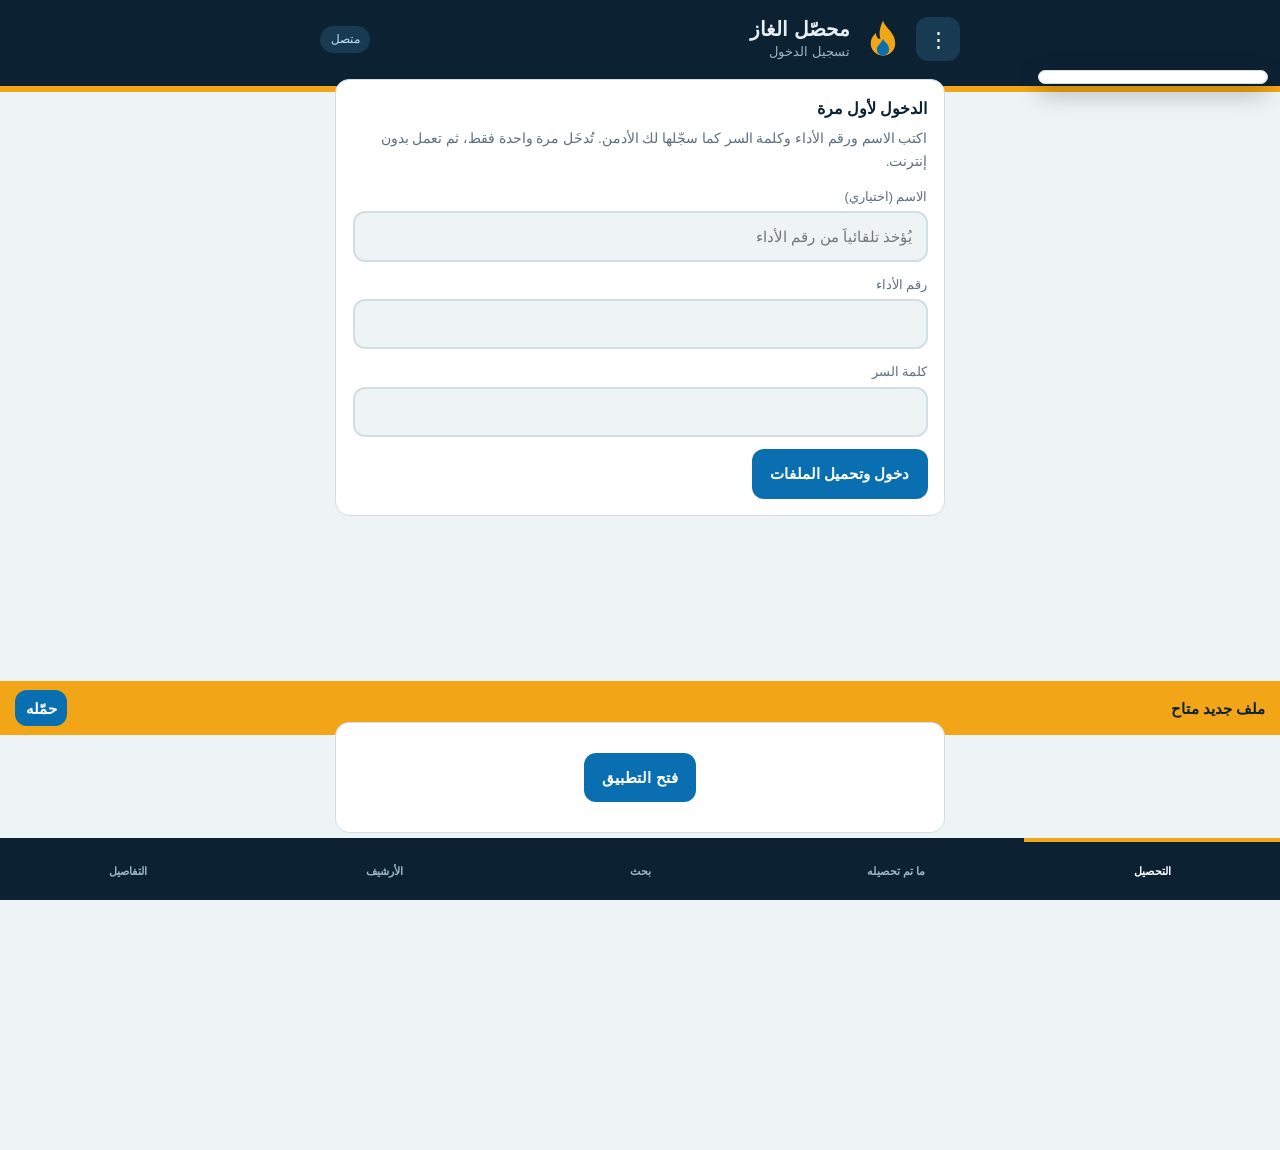
<file: index.html>
<!DOCTYPE html>
<html lang="ar" dir="rtl">
<head>
<meta charset="utf-8">
<meta name="viewport" content="width=device-width,initial-scale=1,viewport-fit=cover">
<meta name="theme-color" content="#0c2233">
<link rel="manifest" href="manifest.json">
<link rel="icon" href="icons/icon-192.png">
<title>محصّل الغاز</title>
<link rel="stylesheet" href="css/base.css"><link rel="stylesheet" href="css/components.css"><link rel="stylesheet" href="css/collector.css">
</head>
<body>
<header class="top"><div>
  <button id="menuBtn" class="ico" aria-label="الواجهات الإضافية">⋮</button>
  <button id="back" class="ico" hidden aria-label="رجوع">→</button>
  <svg viewBox="0 0 48 48" aria-hidden="true"><path d="M24 3c3 9 14 13 14 26a14 14 0 0 1-28 0c0-6 3-9 6-12 0 5 3 7 5 7-2-8 0-15 3-21z" fill="#f2a516"/><path d="M24 24c2 4 7 6 7 12a7 7 0 0 1-14 0c0-4 4-6 7-12z" fill="#0a6fb0"/></svg>
  <span><h1>محصّل الغاز</h1><p id="who">تسجيل الدخول</p></span><span class="pill" id="net">…</span><button id="exitBtn" class="ico" hidden aria-label="خروج" title="خروج">⏻</button>
</div></header>
<div id="menu" class="menu" hidden></div>
<main id="lock" hidden><section class="card"><h2>الدخول لأول مرة</h2><p class="mute">اكتب الاسم ورقم الأداء وكلمة السر كما سجّلها لك الأدمن. تُدخَل مرة واحدة فقط، ثم تعمل بدون إنترنت.</p>
<div class="stack"><label class="field"><span>الاسم (اختياري)</span><input id="name" autocomplete="off" placeholder="يُؤخذ تلقائياً من رقم الأداء"></label><label class="field"><span>رقم الأداء</span><input id="no" inputmode="numeric" autocomplete="off"></label><label class="field"><span>كلمة السر</span><input id="pw" type="password" autocomplete="off"></label></div>
<div class="actions"><button class="btn" id="go">دخول وتحميل الملفات</button></div><p class="mute" id="msg"></p></section></main>
<div id="upd" class="upd" hidden><span>ملف جديد متاح</span><button class="btn sm" id="updBtn">حمّله</button></div>
<main id="locked" hidden><section class="card empty"><div class="actions" style="justify-content:center"><button class="btn" id="unlockBtn">فتح التطبيق</button></div><p class="mute" id="lmsg"></p><div class="actions" style="justify-content:center"><button class="btn ghost" id="relogin" hidden>تعذر الفتح؟ ادخل بكلمة السر</button></div></section></main>
<main id="app" hidden><section id="view"></section></main>
<nav class="tabs" id="tabs" hidden><button data-t="home" class="on">التحصيل</button><button data-t="ledger">ما تم تحصيله</button><button data-t="search">بحث</button><button data-t="archive">الأرشيف</button><button data-t="details">التفاصيل</button></nav>
<div id="toast" role="status"></div>
<script type="module" src="js/collector/app.js"></script>
</body></html>
</file>
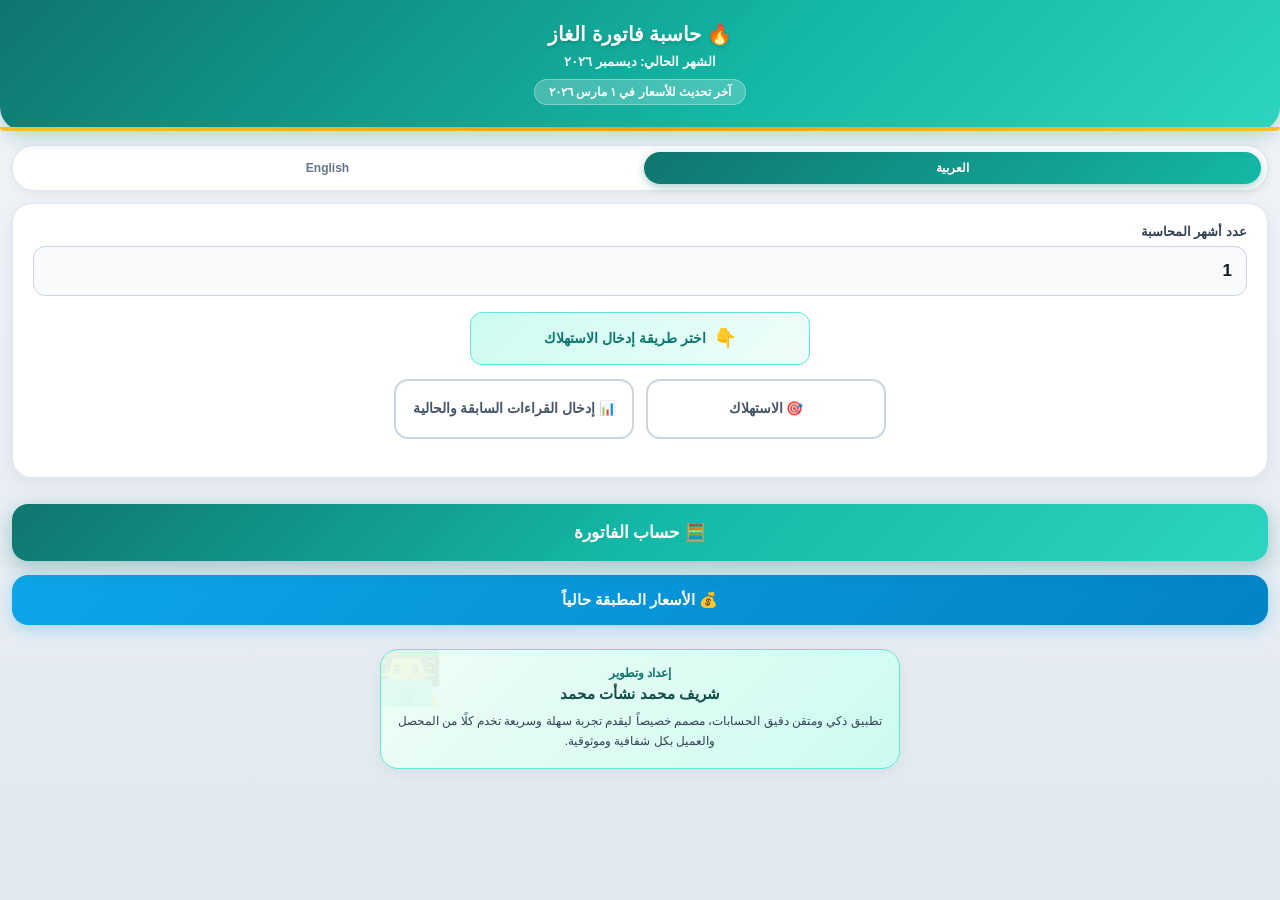
<file: pages/calculator.html>
<!DOCTYPE html>
<html lang="ar" dir="rtl" id="appHtml">
<head>
<link rel="manifest" href="manifest.json">
<meta charset="UTF-8">
<meta name="viewport" content="width=device-width, initial-scale=1.0">
<meta name="theme-color" content="#0f766e">
<meta name="apple-mobile-web-app-capable" content="yes">
<meta name="apple-mobile-web-app-title" content="حاسبة الغاز">
<title id="appTitle">حاسبة فاتورة الغاز</title>
<style>
*{box-sizing:border-box;-webkit-tap-highlight-color:transparent}
html,body{margin:0;padding:0}
body{
  font-family:-apple-system,'Segoe UI',Tahoma,Roboto,sans-serif;
  background:linear-gradient(180deg,#f1f5f9 0%,#e2e8f0 100%);
  color:#0f172a;padding-bottom:30px;min-height:100vh;
  -webkit-font-smoothing:antialiased;
}
header{
  background:linear-gradient(135deg,#0f766e 0%,#14b8a6 60%,#2dd4bf 100%);
  color:#fff;padding:22px 16px 26px;text-align:center;
  box-shadow:0 6px 20px rgba(15,118,110,.25);
  position:sticky;top:0;z-index:10;border-radius:0 0 24px 24px;
}
header::after{
  content:'';position:absolute;bottom:0;left:0;right:0;height:4px;
  background:linear-gradient(90deg,#fbbf24,#f59e0b,#fbbf24);
  border-radius:0 0 24px 24px;
}
header h1{margin:0;font-size:20px;font-weight:800;text-shadow:0 2px 4px rgba(0,0,0,.15)}
header .sub{margin-top:8px;font-size:13px;opacity:.95;font-weight:600}
header .updated{
  margin-top:10px;display:inline-block;background:rgba(255,255,255,.22);
  padding:5px 14px;border-radius:20px;font-size:11.5px;font-weight:600;
  border:1px solid rgba(255,255,255,.3);
}
.lang-bar{
  display:flex;justify-content:center;gap:8px;margin:14px 12px 0;
  background:#fff;padding:6px;border-radius:22px;
  box-shadow:0 2px 10px rgba(0,0,0,.06);border:1px solid #e2e8f0;
}
.lang-btn{
  flex:1;background:transparent;border:none;padding:9px 16px;
  border-radius:18px;font-size:12px;font-weight:700;cursor:pointer;
  color:#64748b;transition:all .25s;font-family:inherit;
}
.lang-btn.active{
  background:linear-gradient(135deg,#0f766e,#14b8a6);color:#fff;
  box-shadow:0 3px 10px rgba(15,118,110,0.35);
}

.card{
  background:#fff;margin:12px;border-radius:20px;padding:20px;
  box-shadow:0 4px 16px rgba(0,0,0,.06);border:1px solid #e2e8f0;
}
label{display:block;font-size:13px;font-weight:700;margin-bottom:7px;color:#334155}
input{
  width:100%;padding:14px;border:1.5px solid #cbd5e1;border-radius:12px;
  font-size:17px;background:#f8fafc;margin-bottom:16px;font-family:inherit;
  font-weight:600;color:#0f172a;transition:all .2s;
}
input:focus{outline:none;border-color:#14b8a6;background:#fff;box-shadow:0 0 0 4px rgba(20,184,166,.12)}
input[type=number]::-webkit-outer-spin-button,
input[type=number]::-webkit-inner-spin-button{
  -webkit-appearance:none;
  margin:0;
}
input[type=number]{
  -moz-appearance:textfield;
  appearance:textfield;
}
button{
  width:100%;padding:16px;border:none;border-radius:14px;
  font-size:16px;font-weight:700;font-family:inherit;cursor:pointer;transition:.15s;
}
button:active{transform:scale(.97)}
.hidden{display:none!important}

/* ============================================================
   Input Mode Selector
============================================================ */
.mode-heading{
  font-size:14px;
  font-weight:800;
  color:#0f766e;
  margin:0 auto 14px auto;
  padding:12px 14px;
  background:linear-gradient(135deg,#ccfbf1,#f0fdfa);
  border:1.5px solid #5eead4;
  border-radius:12px;
  display:flex;
  align-items:center;
  justify-content:center;
  gap:8px;
  line-height:1.5;
  text-align:center;
  max-width:340px;
}
.mode-heading::before{
  content:'👇';
  font-size:18px;
  flex-shrink:0;
}
.mode-selector{
  display:flex;
  flex-direction:row;
  align-items:stretch;
  justify-content:center;
  gap:12px;
  margin-bottom:18px;
  flex-wrap:nowrap;
}
.mode-btn{
  flex:1 1 0;
  max-width:240px;
  padding:14px 12px;
  border:2px solid #cbd5e1;
  border-radius:14px;
  font-size:13.5px;
  font-weight:800;
  font-family:inherit;
  cursor:pointer;
  background:#fff;
  color:#475569;
  transition:all .25s;
  display:flex;
  align-items:center;
  justify-content:center;
  text-align:center;
  gap:6px;
  line-height:1.4;
  min-height:60px;
}
.mode-btn:hover{
  border-color:#14b8a6;
  background:#f0fdfa;
}
.mode-btn.active{
  background:linear-gradient(135deg,#0f766e,#14b8a6);
  color:#fff;
  border-color:#0f766e;
  box-shadow:0 4px 14px rgba(15,118,110,0.35);
  transform:translateY(-1px);
}
.mode-btn:active{transform:scale(.97)}

.input-box-container{
  margin-top:14px;
  padding:16px;
  background:linear-gradient(135deg,#f8fafc,#f1f5f9);
  border-radius:14px;
  border:1.5px solid #e2e8f0;
  animation:slideDown .3s ease-out;
}
@keyframes slideDown{
  from{opacity:0;transform:translateY(-10px);}
  to{opacity:1;transform:translateY(0);}
}

.consumption-result{
  background:linear-gradient(135deg,#ccfbf1,#99f6e4);
  border:1.5px solid #5eead4;
  border-radius:12px;
  padding:14px;
  margin-top:8px;
  text-align:center;
  color:#0f766e;
  font-weight:800;
  font-size:15px;
}
.consumption-result .value{
  font-size:22px;
  font-weight:800;
  direction:ltr;
  display:inline-block;
  margin-inline-start:6px;
}

/* زر حساب الفاتورة */
#calcBtn{
  width:calc(100% - 24px);
  margin:14px 12px;
  padding:18px;
  font-size:17px;
  font-weight:800;
  background:linear-gradient(135deg,#0f766e 0%,#14b8a6 50%,#2dd4bf 100%);
  color:#fff;
  border:none;
  border-radius:16px;
  cursor:pointer;
  box-shadow:0 6px 20px rgba(15,118,110,.35);
  transition:.15s;
  font-family:inherit;
}
#calcBtn:active{transform:scale(.97)}

/* زر الأسعار المطبقة حالياً */
#currentPricesBtn{
  width:calc(100% - 24px);
  margin:0 12px 14px;
  padding:16px;
  font-size:15px;
  font-weight:800;
  background:linear-gradient(135deg,#0ea5e9,#0284c7);
  color:#fff;
  border:none;
  border-radius:16px;
  cursor:pointer;
  box-shadow:0 4px 16px rgba(14,165,233,.3);
  transition:.15s;
  font-family:inherit;
  display:flex;
  align-items:center;
  justify-content:center;
  gap:8px;
}
#currentPricesBtn:active{transform:scale(.97)}

@media (max-width:600px){
  .mode-selector{gap:8px;}
  .mode-btn{font-size:12px;padding:10px 8px;min-height:56px;}
}

/* ============================================================
   Developer Badge - في أسفل الصفحة
============================================================ */
.developer-badge-container{
  display:flex;
  justify-content:center;
  margin:24px 12px 14px;
}
.developer-badge{
  background:linear-gradient(135deg,#f0fdf4 0%,#ccfbf1 100%);
  border:1.5px solid #5eead4;border-radius:18px;padding:16px;
  text-align:center;box-shadow:0 4px 14px rgba(15,118,110,.08);
  position:relative;overflow:hidden;
  max-width:520px;
  width:100%;
}
.developer-badge::before{content:'👨‍💻';position:absolute;top:-12px;left:-12px;font-size:60px;opacity:.06}
.developer-badge.en-version{background:linear-gradient(135deg,#f8fafc 0%,#e0f2fe 100%);border:1.5px solid #bae6fd}
.developer-badge.en-version::before{content:'💻'}
.developer-badge .dev-title{font-size:12px;color:#0f766e;font-weight:700;margin-bottom:5px;text-transform:uppercase}
.developer-badge.en-version .dev-title{color:#0369a1}
.developer-badge .dev-name{font-size:15px;color:#134e4a;font-weight:800;margin-bottom:8px}
.developer-badge.en-version .dev-name{color:#0f172a}
.developer-badge .dev-desc{font-size:12px;color:#334155;line-height:1.7}

/* ============================================================
   Modals
============================================================ */
.modal-overlay{
  position:fixed;inset:0;background:rgba(15,23,42,.7);
  display:flex;align-items:center;justify-content:center;
  z-index:100;padding:20px;backdrop-filter:blur(6px);
}
.modal{
  background:#fff;border-radius:26px;width:100%;max-width:480px;
  overflow:hidden;box-shadow:0 25px 60px -12px rgba(0,0,0,0.4);
  animation:pop .3s cubic-bezier(0.16,1,0.3,1);
  max-height:90vh;display:flex;flex-direction:column;
}
@keyframes pop{from{transform:scale(.85);opacity:0}to{transform:scale(1);opacity:1}}
.modal-header{
  background:linear-gradient(135deg,#0f766e 0%,#14b8a6 60%,#2dd4bf 100%);
  color:#fff;padding:24px 22px;text-align:center;position:relative;
}
.modal-header::after{
  content:'';position:absolute;bottom:0;left:0;right:0;height:3px;
  background:linear-gradient(90deg,#fbbf24,#f59e0b,#fbbf24);
}
.modal-header .bill-title{
  font-size:13px;font-weight:700;background:rgba(255,255,255,0.22);
  padding:5px 14px;border-radius:12px;display:inline-block;margin-bottom:10px;
  border:1px solid rgba(255,255,255,.25);
}
.modal-header .label{font-size:12.5px;opacity:.92;margin-bottom:4px;font-weight:600}
.modal-header .total{
  font-size:46px;font-weight:800;letter-spacing:-1.5px;line-height:1;margin:8px 0;
  direction:ltr;unicode-bidi:embed;text-shadow:0 3px 8px rgba(0,0,0,.15);
}
.modal-header .total-words{
  font-size:12.5px;font-weight:700;background:rgba(255,255,255,0.22);
  padding:9px 15px;border-radius:12px;display:inline-block;margin-top:12px;
  max-width:100%;word-break:break-word;line-height:1.7;
  border:1px solid rgba(255,255,255,.25);white-space:pre-line;
}
.modal-body{padding:18px 20px;overflow-y:auto;flex:1;display:none;background:#f8fafc}
.modal-body.show{display:block}

/* ============================================================
   Summary Box - ملخص المدخلات
============================================================ */
.summary-box{
  background:linear-gradient(135deg,#ccfbf1,#f0fdfa);
  padding:14px;
  border-radius:14px;
  margin-bottom:16px;
  border:1.5px solid #5eead4;
}
.summary-box .sb-title{
  font-weight:800;
  color:#0f766e;
  font-size:13px;
  margin-bottom:10px;
  text-align:center;
}
.summary-box .sb-row{
  display:flex;
  justify-content:space-between;
  align-items:center;
  padding:7px 10px;
  background:#fff;
  border-radius:8px;
  margin-bottom:6px;
  border:1px solid #e2e8f0;
  font-size:13px;
}
.summary-box .sb-row:last-child{margin-bottom:0}
.summary-box .sb-row .sb-label{color:#334155;font-weight:700}
.summary-box .sb-row .sb-value{color:#0f766e;font-weight:800;direction:ltr}

.modal-body .avg-box{
  background:linear-gradient(135deg,#f1f5f9,#e2e8f0);padding:14px;
  border-radius:14px;margin-bottom:16px;font-size:13px;color:#334155;
  line-height:1.8;border:1px solid #cbd5e1;text-align:center;
}
.modal-body .avg-box div{margin-bottom:2px}
.modal-body .avg-box div.title{font-weight:800;color:#0f766e;margin-bottom:5px;font-size:13px}
.modal-body .avg-box div.result{font-weight:800;color:#0f766e;margin-top:6px;font-size:16px}
.custom-table{
  width:100%;border-collapse:collapse;background:#fff;border:1px solid #cbd5e1;
  border-radius:10px;overflow:hidden;margin-bottom:10px;font-size:11px;
  box-shadow:0 2px 6px rgba(0,0,0,.04);
}
.custom-table th{
  background:linear-gradient(135deg,#0f766e,#14b8a6);color:#fff;
  padding:9px 6px;text-align:center;font-weight:700;font-size:11px;
}
.custom-table td{
  padding:9px 6px;border-bottom:1px solid #e2e8f0;text-align:center;
  color:#334155;font-weight:500;
}
.custom-table tr:last-child td{border-bottom:none}
.custom-table .total-row td{
  background:linear-gradient(135deg,#ccfbf1,#99f6e4);font-weight:800;
  color:#0f766e;font-size:12.5px;border-top:2px solid #0f766e;
}
.warning{
  background:linear-gradient(135deg,#fef3c7,#fde68a);color:#92400e;
  padding:12px;border-radius:12px;font-size:12px;margin-top:14px;
  line-height:1.7;border:1px solid #fcd34d;font-weight:600;
}
.modal-footer{
  padding:14px 20px 20px;display:flex;flex-direction:column;gap:8px;
  background:#fff;border-top:1px solid #e2e8f0;
}
.btn-toggle-details{
  background:linear-gradient(135deg,#e0f2fe,#bae6fd);color:#0369a1;
  font-size:14px;padding:13px;border:1px solid #7dd3fc;font-weight:800;
  border-radius:12px;
}
.btn-close{background:linear-gradient(135deg,#334155,#1e293b);color:#fff;font-size:14px;padding:13px;font-weight:700;border-radius:12px}

/* أزرار نافذة الأسعار */
.prices-modal{
  background:#fff;border-radius:26px;width:100%;max-width:520px;
  overflow:hidden;box-shadow:0 25px 60px -12px rgba(0,0,0,0.4);
  animation:pop .3s cubic-bezier(0.16,1,0.3,1);
  max-height:90vh;display:flex;flex-direction:column;
}
.prices-modal-header{
  background:linear-gradient(135deg,#0ea5e9,#0284c7);
  color:#fff;padding:20px 22px;text-align:center;position:relative;
}
.prices-modal-header::after{
  content:'';position:absolute;bottom:0;left:0;right:0;height:3px;
  background:linear-gradient(90deg,#fbbf24,#f59e0b,#fbbf24);
}
.prices-modal-header .pm-title{font-size:16px;font-weight:800;margin:0}
.prices-modal-header .pm-sub{font-size:12px;opacity:.92;margin-top:5px;font-weight:600}
.prices-modal-body{
  padding:16px 18px;overflow-y:auto;flex:1;background:#f8fafc;
}
.prices-modal-footer{
  padding:14px 20px 18px;background:#fff;
  border-top:1px solid #e2e8f0;
}
</style>
</head>
<body>

<header>
  <h1 id="hdrTitle">🔥 حاسبة فاتورة الغاز</h1>
  <div class="sub" id="currentMonth"></div>
  <div class="updated" id="updatedLabel">آخر تحديث للأسعار في —</div>
</header>

<div class="lang-bar">
  <button class="lang-btn active" id="langArBtn" onclick="setLanguage('ar')">العربية</button>
  <button class="lang-btn" id="langEnBtn" onclick="setLanguage('en')">English</button>
</div>

<div class="card">
  <label id="labelMonths">عدد أشهر المحاسبة</label>
  <input type="number" id="months" value="1" min="1" inputmode="numeric">

  <div class="mode-heading" id="labelInputMode">اختر طريقة إدخال الاستهلاك</div>

  <div class="mode-selector" id="modeSelector">
    <button type="button" class="mode-btn" id="modeDirectBtn" onclick="setInputMode('direct')">
      <span id="modeDirectLabel">🎯 الاستهلاك</span>
    </button>
    <button type="button" class="mode-btn" id="modeReadingsBtn" onclick="setInputMode('readings')">
      <span id="modeReadingsLabel">📊 إدخال القراءات السابقة والحالية</span>
    </button>
  </div>

  <div id="directModeBox" class="input-box-container hidden">
    <label id="labelConsumption">الاستهلاك (متر مكعب)</label>
    <input type="number" id="consumption" value="0" min="0" inputmode="decimal" step="any">
  </div>

  <div id="readingsModeBox" class="input-box-container hidden">
    <label id="labelPrevReading">القراءة السابقة</label>
    <input type="number" id="prevReading" value="0" min="0" inputmode="decimal" step="any">
    <label id="labelCurrReading">القراءة الحالية</label>
    <input type="number" id="currReading" value="0" min="0" inputmode="decimal" step="any">
    <div class="consumption-result" id="consumptionResult">
      <span id="consumptionResultLabel">الاستهلاك</span>:
      <span class="value" id="consumptionValue">0</span>
      <span style="font-size:14px;">m³</span>
    </div>
    <div id="readingError" class="msg" style="color:#b91c1c;min-height:0;"></div>
  </div>
</div>

<!-- زر حساب الفاتورة -->
<button id="calcBtn" onclick="performCalculation()">
  <span id="calcBtnLabel">🧮 حساب الفاتورة</span>
</button>

<!-- زر الأسعار المطبقة حالياً -->
<button id="currentPricesBtn" onclick="showCurrentPrices()">
  <span id="currentPricesBtnLabel">💰 الأسعار المطبقة حالياً</span>
</button>

<!-- بطاقة إعداد وتطوير - في أسفل الصفحة -->
<div class="developer-badge-container">
  <div class="developer-badge" id="developerBadge">
    <div class="dev-title" id="devTitle">إعداد وتطوير</div>
    <div class="dev-name" id="devName">شريف محمد نشأت محمد</div>
    <div class="dev-desc" id="devDesc">تطبيق ذكي ومتقن دقيق الحسابات، مصمم خصيصاً ليقدم تجربة سهلة وسريعة تخدم كلًا من المحصل والعميل بكل شفافية وموثوقية.</div>
  </div>
</div>

<script>
/* ============================================================
   المتغيرات العامة
============================================================ */
const STORAGE_KEY = 'gasBillPeriods_v22';
const FEES_KEY = 'gasBillFees_v22';

const DEFAULT_PERIODS = [
  { date:'2016-11-01', tiers:[{name:'الأولى',limit:30,price:0.75},{name:'الثانية',limit:60,price:1.50},{name:'الثالثة',limit:null,price:2.00}] },
  { date:'2017-07-01', tiers:[{name:'الأولى',limit:30,price:1.00},{name:'الثانية',limit:60,price:1.75},{name:'الثالثة',limit:null,price:2.50}] },
  { date:'2018-08-01', tiers:[{name:'الأولى',limit:30,price:1.75},{name:'الثانية',limit:60,price:2.50},{name:'الثالثة',limit:null,price:3.15}] },
  { date:'2019-07-01', tiers:[{name:'الأولى',limit:30,price:2.35},{name:'الثانية',limit:60,price:3.10},{name:'الثالثة',limit:null,price:3.60}] },
  { date:'2021-10-01', tiers:[{name:'الأولى',limit:30,price:2.50},{name:'الثانية',limit:60,price:3.25},{name:'الثالثة',limit:null,price:3.75}] },
  { date:'2024-09-01', tiers:[{name:'الأولى',limit:30,price:3.00},{name:'الثانية',limit:60,price:4.00},{name:'الثالثة',limit:null,price:5.00}] },
  { date:'2025-06-01', tiers:[{name:'الأولى',limit:30,price:4.00},{name:'الثانية',limit:60,price:5.00},{name:'الثالثة',limit:null,price:6.00}] },
  { date:'2025-10-01', tiers:[{name:'الأولى',limit:30,price:5.00},{name:'الثانية',limit:60,price:6.00},{name:'الثالثة',limit:null,price:9.00}] },
  { date:'2026-03-01', tiers:[{name:'الأولى',limit:30,price:6.00},{name:'الثانية',limit:60,price:8.00},{name:'الثالثة',limit:null,price:12.00}] }
];

let periods = [];
let fees = 18;
let currentLang = 'ar';
let inputMode = null;

/* ============================================================
   التخزين
============================================================ */
function loadPeriods(){
  try{
    const s = localStorage.getItem(STORAGE_KEY);
    if(s){
      const parsed = JSON.parse(s);
      if(Array.isArray(parsed) && parsed.length > 0) return parsed;
    }
  }catch(e){}
  return JSON.parse(JSON.stringify(DEFAULT_PERIODS));
}
function loadFees(){
  try{
    const v = localStorage.getItem(FEES_KEY);
    return v !== null ? Number(v) : 18;
  }catch(e){ return 18; }
}
function saveAll(){
  try{
    localStorage.setItem(STORAGE_KEY, JSON.stringify(periods));
    localStorage.setItem(FEES_KEY, String(fees));
  }catch(e){}
}

/* ============================================================
   طريقة الإدخال
============================================================ */
function setInputMode(mode){
  inputMode = mode;
  const directBtn = document.getElementById('modeDirectBtn');
  const readingsBtn = document.getElementById('modeReadingsBtn');
  const directBox = document.getElementById('directModeBox');
  const readingsBox = document.getElementById('readingsModeBox');

  if (mode === 'readings'){
    readingsBtn.classList.add('active');
    directBtn.classList.remove('active');
    directBox.classList.add('hidden');
    readingsBox.classList.remove('hidden');
  } else {
    directBtn.classList.add('active');
    readingsBtn.classList.remove('active');
    readingsBox.classList.add('hidden');
    directBox.classList.remove('hidden');
  }
}

function updateConsumptionFromReadings(){
  const prev = Number(document.getElementById('prevReading').value) || 0;
  const curr = Number(document.getElementById('currReading').value) || 0;
  const diff = curr - prev;
  const valEl = document.getElementById('consumptionValue');
  const errEl = document.getElementById('readingError');

  if (diff < 0){
    valEl.textContent = '0';
    valEl.style.color = '#b91c1c';
    errEl.textContent = currentLang==='en'
      ? '⚠️ Current reading cannot be less than previous reading'
      : '⚠️ لا يجوز أن تكون القراءة الحالية أقل من القراءة السابقة';
  } else {
    valEl.textContent = smartFmt(diff);
    valEl.style.color = '#0f766e';
    errEl.textContent = '';
  }
}

/* ============================================================
   خريطة أسماء الشرائح
============================================================ */
const TIER_NAME_MAP = {
  'الأولى':'First','الثانية':'Second','الثالثة':'Third',
  'الرابعة':'Fourth','الخامسة':'Fifth','السادسة':'Sixth',
  'السابعة':'Seventh','الثامنة':'Eighth','التاسعة':'Ninth','العاشرة':'Tenth'
};
const TIER_NAME_MAP_REVERSE = {};
Object.keys(TIER_NAME_MAP).forEach(k=>{ TIER_NAME_MAP_REVERSE[TIER_NAME_MAP[k]] = k; });

const TIER_ORDINALS = ['','1st','2nd','3rd','4th','5th','6th','7th','8th','9th','10th','11th','12th'];
const ArabicPeriodNames = ['', 'الأولى', 'الثانية', 'الثالثة', 'الرابعة', 'الخامسة', 'السادسة', 'السابعة', 'الثامنة', 'التاسعة', 'العاشرة'];

function getTierDisplayName(name){
  if (currentLang === 'en'){
    if (TIER_NAME_MAP[name]) return TIER_NAME_MAP[name];
    const n = parseInt(name);
    if (!isNaN(n) && n >= 1 && n <= 12) return TIER_ORDINALS[n];
    if (Object.values(TIER_NAME_MAP).includes(name)) return name;
    return name;
  } else {
    if (TIER_NAME_MAP_REVERSE[name]) return TIER_NAME_MAP_REVERSE[name];
    const n = parseInt(name);
    if (!isNaN(n) && n >= 1 && n <= 10) return ArabicPeriodNames[n];
    return name;
  }
}

/* ============================================================
   أدوات التنسيق
============================================================ */
function smartFmt(val){
  const num = Number(val) || 0;
  if (Number.isInteger(num)) return num.toLocaleString('en-US');
  return num.toLocaleString('en-US', {minimumFractionDigits:1, maximumFractionDigits:2});
}
function parseDate(s){
  const parts = String(s).split('-');
  return { y: Number(parts[0])||2026, m: Number(parts[1])||1, d: Number(parts[2])||1 };
}
function mIdx(y,m){ return y*12+(m-1); }
function fmtDateAr(s){
  try{
    const {y,m,d} = parseDate(s);
    return new Date(y, m-1, d).toLocaleDateString(
      currentLang==='en'?'en-US':'ar-EG',
      {day:'numeric',month:'long',year:'numeric'}
    );
  }catch(e){ return s; }
}
function fmtMonthYear(y, m){
  const dt = new Date(y, m-1, 1);
  return dt.toLocaleDateString(
    currentLang==='en'?'en-US':'ar-EG',
    {month:'long', year:'numeric'}
  );
}

/* ============================================================
   تحويل الأرقام إلى كلمات عربية
============================================================ */
function numberToArabicWords(n){
  const num = Math.floor(Number(n) || 0);
  if (num === 0) return 'فقط صِفْرٌ\nجنيها مصريا فقط لاغير';

  const units = ['','مائة','مئتان','ثلاثمائة','أربعمائة','خمسمائة','ستمائة','سبعمائة','ثمانمائة','تسعمائة'];
  const tens  = ['','عشرة','عشرون','ثلاثون','أربعون','خمسون','ستون','سبعون','ثمانون','تسعون'];
  const teens = ['عشرة','أحد عشر','اثنا عشر','ثلاثة عشر','أربعة عشر','خمسة عشر','ستة عشر','سبعة عشر','ثمانية عشر','تسعة عشر'];
  const ones  = ['','واحد','اثنان','ثلاثة','أربعة','خمسة','ستة','سبعة','ثمانية','تسعة'];

  function less1000(val){
    if (val === 0) return '';
    let res = '';
    const h = Math.floor(val/100);
    const rem = val % 100;
    if (h > 0) res += units[h];
    if (rem > 0){
      if (res) res += ' و';
      if (rem < 10) res += ones[rem];
      else if (rem < 20) res += teens[rem-10];
      else{
        const t = Math.floor(rem/10);
        const o = rem % 10;
        if (o > 0) res += ones[o] + ' و';
        res += tens[t];
      }
    }
    return res;
  }
  function convert(val){
    if (val === 0) return '';
    if (val < 1000) return less1000(val);
    if (val < 1000000){
      const th = Math.floor(val/1000);
      const rem = val % 1000;
      let thStr = '';
      if (th === 1) thStr = 'ألف';
      else if (th === 2) thStr = 'ألفان';
      else if (th <= 10) thStr = less1000(th) + ' آلاف';
      else thStr = less1000(th) + ' ألفاً';
      if (rem > 0) thStr += ' و' + less1000(rem);
      return thStr;
    }
    return String(val);
  }
  return `فقط ${convert(num)}\nجنيها مصريا فقط لاغير`;
}

/* ============================================================
   تحويل الأرقام إلى كلمات إنجليزية
============================================================ */
function numberToEnglishWords(n){
  const num = Math.floor(Number(n) || 0);
  if (num === 0) return 'Only Zero\nEgyptian Pounds Only';

  const ones = ['','One','Two','Three','Four','Five','Six','Seven','Eight','Nine',
                'Ten','Eleven','Twelve','Thirteen','Fourteen','Fifteen','Sixteen',
                'Seventeen','Eighteen','Nineteen'];
  const tens = ['','','Twenty','Thirty','Forty','Fifty','Sixty','Seventy','Eighty','Ninety'];

  function less1000(val){
    let res = '';
    const h = Math.floor(val/100);
    const rem = val % 100;
    if (h > 0) res += ones[h] + ' Hundred';
    if (rem > 0){
      if (res) res += ' and ';
      if (rem < 20) res += ones[rem];
      else{
        const t = Math.floor(rem/10);
        const o = rem % 10;
        res += tens[t];
        if (o > 0) res += '-' + ones[o];
      }
    }
    return res;
  }
  function convert(val){
    if (val === 0) return '';
    if (val < 1000) return less1000(val);
    if (val < 1000000){
      const th = Math.floor(val/1000);
      const rem = val % 1000;
      let thStr = less1000(th) + ' Thousand';
      if (rem > 0) thStr += ' ' + less1000(rem);
      return thStr;
    }
    if (val < 1000000000){
      const m = Math.floor(val/1000000);
      const rem = val % 1000000;
      let mStr = less1000(m) + ' Million';
      if (rem > 0) mStr += ' ' + convert(rem);
      return mStr;
    }
    return String(val);
  }
  return `Only ${convert(num)}\nEgyptian Pounds Only`;
}

function getAmountInWords(amount){
  return currentLang === 'en' ? numberToEnglishWords(amount) : numberToArabicWords(amount);
}

/* ============================================================
   حساب تكلفة شهر واحد
============================================================ */
function monthlyCostDetailed(cons, tiers){
  let rem = Number(cons) || 0;
  let cost = 0;
  let prev = 0;
  const tableRows = [];

  if (!Array.isArray(tiers)) return { cost:0, rows:[] };

  for (let i=0; i<tiers.length; i++){
    if (rem <= 0) break;
    const t = tiers[i];
    let cap;
    if (t.limit === null || t.limit === undefined || t.limit === '' || isNaN(t.limit)){
      cap = rem;
    } else {
      cap = Math.max(0, Number(t.limit) - prev);
    }
    const used = Math.min(rem, cap);
    const tierCost = used * (Number(t.price) || 0);
    cost += tierCost;
    if (used > 0){
      const displayName = getTierDisplayName(t.name);
      tableRows.push({
        tierName: currentLang === 'en' ? `${displayName} Tier` : `شريحة ${displayName}`,
        price: t.price,
        meters: used,
        total: tierCost
      });
    }
    rem -= used;
    if (t.limit !== null && t.limit !== undefined && t.limit !== '' && !isNaN(t.limit)){
      prev = Number(t.limit);
    }
  }
  return { cost, rows: tableRows };
}

/* ============================================================
   الحساب الرئيسي
============================================================ */
function calculateInternal(){
  if (inputMode === 'readings'){
    const prev = Number(document.getElementById('prevReading').value) || 0;
    const curr = Number(document.getElementById('currReading').value) || 0;
    if (curr < prev) return { error: 'reading_negative' };
  }

  if (!inputMode) return { error: 'no_mode' };

  const months = Number(document.getElementById('months').value) || 1;
  if (months < 1) return { error: 'months_invalid' };

  let cons = 0;
  let prevReading = 0;
  let currReading = 0;

  if (inputMode === 'readings'){
    prevReading = Number(document.getElementById('prevReading').value) || 0;
    currReading = Number(document.getElementById('currReading').value) || 0;
    cons = currReading - prevReading;
  } else {
    cons = Number(document.getElementById('consumption').value) || 0;
  }

  const avg = cons / months;
  const now = new Date();
  const targetDate = new Date(now.getFullYear(), now.getMonth() + 1, 1);
  const aEnd   = mIdx(targetDate.getFullYear(), targetDate.getMonth() + 1);
  const aStart = aEnd - months + 1;

  const localeStr = currentLang === 'en' ? 'en-US' : 'ar-EG';
  const endMonthName = targetDate.toLocaleDateString(localeStr, {month:'long', year:'numeric'});
  const billPeriodText = currentLang === 'en' ? `Bill for ${endMonthName}` : `فاتورة شهر ${endMonthName}`;

  const sorted = [...periods].sort((a,b)=> a.date.localeCompare(b.date));

  let totalConsumptionCost = 0;
  const rows = [];
  let totalCovered = 0;

  for (let i=0; i<sorted.length; i++){
    const pDate = parseDate(sorted[i].date);
    const start = (i === 0) ? -Infinity : mIdx(pDate.y, pDate.m);
    const nextPDate = (i < sorted.length - 1) ? parseDate(sorted[i+1].date) : null;
    const end = nextPDate === null ? Infinity : mIdx(nextPDate.y, nextPDate.m) - 1;

    const s = Math.max(start, aStart);
    const e = Math.min(end, aEnd);
    const overlap = Math.max(0, e - s + 1);
    if (overlap === 0) continue;

    const res = monthlyCostDetailed(avg, sorted[i].tiers);
    const sub = overlap * res.cost;
    totalConsumptionCost += sub;
    totalCovered += overlap;

    const startYear = Math.floor(s/12);
    const startMonth = (s % 12) + 1;
    const fromText = fmtMonthYear(startYear, startMonth);

    const endYear = Math.floor(e/12);
    const endMonth = (e % 12) + 1;
    const toText = fmtMonthYear(endYear, endMonth);

    rows.push({
      fromText, toText,
      months: overlap,
      monthlyCost: res.cost,
      subtotal: sub,
      tierRows: res.rows,
      avg: avg
    });
  }

  const exactGrandTotal = totalConsumptionCost + fees;
  const grandTotal = Math.round(exactGrandTotal);
  const grandTotalWords = getAmountInWords(grandTotal);

  return {
    months, cons, fees, avg, rows,
    inputMode,
    prevReading, currReading,
    totalConsumptionCost, grandTotal, exactGrandTotal,
    totalCovered, billPeriodText, grandTotalWords
  };
}

/* ============================================================
   حساب الفاتورة عند الضغط على الزر
============================================================ */
function performCalculation(){
  if (!inputMode){
    alert(currentLang==='en'
      ? '⚠️ Please choose the consumption input method first'
      : '⚠️ يرجى اختيار طريقة إدخال الاستهلاك أولاً');
    return;
  }

  if (inputMode === 'readings'){
    const prev = Number(document.getElementById('prevReading').value) || 0;
    const curr = Number(document.getElementById('currReading').value) || 0;
    if (curr < prev){
      alert(currentLang==='en'
        ? '⚠️ Current reading cannot be less than previous reading'
        : '⚠️ لا يجوز أن تكون القراءة الحالية أقل من القراءة السابقة');
      return;
    }
  }

  const r = calculateInternal();
  if (r.error){
    alert(currentLang==='en' ? '⚠️ Invalid data' : '⚠️ بيانات غير صحيحة');
    return;
  }

  showResult(r);
}

/* ============================================================
   عرض الأسعار المطبقة حالياً
============================================================ */
function showCurrentPrices(){
  const sorted = [...periods].sort((a,b)=> a.date.localeCompare(b.date));
  if (!sorted.length) return;

  const latest = sorted[sorted.length - 1];
  const startDate = parseDate(latest.date);
  const startText = fmtMonthYear(startDate.y, startDate.m);

  let tableRows = '';
  latest.tiers.forEach(t=>{
    const displayName = getTierDisplayName(t.name);
    const tierLabel = currentLang === 'en' ? `${displayName} Tier` : `شريحة ${displayName}`;
    const limitDisplay = (t.limit === null || t.limit === undefined || t.limit === '') ? '∞' : smartFmt(t.limit);
    tableRows += `
      <tr>
        <td>${tierLabel}</td>
        <td style="direction:ltr;">${limitDisplay}</td>
        <td style="direction:ltr;">${smartFmt(t.price)}</td>
      </tr>`;
  });

  const html = `
    <div class="modal-overlay" id="pricesModal">
      <div class="prices-modal">
        <div class="prices-modal-header">
          <div class="pm-title">💰 ${currentLang==='en'?'Current Applied Prices':'الأسعار المطبقة حالياً'}</div>
          <div class="pm-sub">📅 ${currentLang==='en'?'Effective from':'سارية من'} ${startText}</div>
        </div>
        <div class="prices-modal-body">
          <table class="custom-table">
            <thead>
              <tr>
                <th>${currentLang==='en'?'Tier':'الشريحة'}</th>
                <th>${currentLang==='en'?'Meters':'الأمتار'}</th>
                <th>${currentLang==='en'?'Price':'السعر'}</th>
              </tr>
            </thead>
            <tbody>${tableRows}</tbody>
          </table>
          <div style="margin-top:14px;padding:12px;background:#ccfbf1;border-radius:10px;text-align:center;font-weight:800;color:#0f766e;font-size:13.5px;border:1px solid #5eead4;">
            ${currentLang==='en'?'Fees':'الرسوم'}: ${smartFmt(fees)} EGP
          </div>
        </div>
        <div class="prices-modal-footer">
          <button class="btn-close" id="closePricesModal" style="width:100%;">${currentLang==='en'?'Close':'إغلاق'}</button>
        </div>
      </div>
    </div>`;

  const div = document.createElement('div');
  div.innerHTML = html;
  document.body.appendChild(div.firstElementChild);

  document.getElementById('closePricesModal').onclick = ()=>{
    document.getElementById('pricesModal').remove();
  };
  document.getElementById('pricesModal').addEventListener('click', e=>{
    if (e.target.id === 'pricesModal') e.target.remove();
  });
}

/* ============================================================
   عرض النتيجة - بدون تفاصيل حتى يتم الضغط على زر التفاصيل
============================================================ */
function showResult(r){
  const isSinglePeriod = (r.rows.length === 1);
  const isSingleMonth = (r.months === 1);

  let inputsRowsHtml = '';
  if (r.inputMode === 'readings'){
    inputsRowsHtml = `
      <div class="sb-row">
        <span class="sb-label">${currentLang==='en'?'Number of months':'عدد أشهر المحاسبة'}</span>
        <span class="sb-value">${r.months}</span>
      </div>
      <div class="sb-row">
        <span class="sb-label">${currentLang==='en'?'Previous reading':'القراءة السابقة'}</span>
        <span class="sb-value">${smartFmt(r.prevReading)}</span>
      </div>
      <div class="sb-row">
        <span class="sb-label">${currentLang==='en'?'Current reading':'القراءة الحالية'}</span>
        <span class="sb-value">${smartFmt(r.currReading)}</span>
      </div>
      <div class="sb-row">
        <span class="sb-label">${currentLang==='en'?'Consumption':'الاستهلاك'}</span>
        <span class="sb-value">${smartFmt(r.cons)} m³</span>
      </div>
    `;
  } else {
    inputsRowsHtml = `
      <div class="sb-row">
        <span class="sb-label">${currentLang==='en'?'Number of months':'عدد أشهر المحاسبة'}</span>
        <span class="sb-value">${r.months}</span>
      </div>
      <div class="sb-row">
        <span class="sb-label">${currentLang==='en'?'Consumption':'الاستهلاك'}</span>
        <span class="sb-value">${smartFmt(r.cons)} m³</span>
      </div>
    `;
  }

  const summaryHtml = `
    <div class="summary-box">
      <div class="sb-title">📋 ${currentLang==='en'?'Entered Data':'البيانات المُدخَلة'}</div>
      ${inputsRowsHtml}
    </div>`;

  let detailsHtml = '';

  if (!isSinglePeriod){
    detailsHtml += `
      <div style="background:#fef3c7;color:#92400e;font-weight:700;font-size:12px;padding:8px 12px;border-radius:8px;text-align:center;margin-bottom:12px;">
        ${currentLang==='en'?'⚠️ Each period is calculated according to its official pricing':'⚠️ كل فترة زمنية محسوبة طبقا للأسعار المقررة لتلك الفترة'}
      </div>`;
  }

  r.rows.forEach((row, idx)=>{
    let periodLabel = '';
    if (!isSinglePeriod){
      if (currentLang === 'en'){
        periodLabel = `Period ${idx + 1}:`;
      } else {
        const arabicNumName = ArabicPeriodNames[idx + 1] || (idx + 1);
        periodLabel = `الفترة ${arabicNumName}:`;
      }
    }

    let tableRowsHtml = '';
    row.tierRows.forEach(tr=>{
      tableRowsHtml += `
        <tr>
          <td>${tr.tierName}</td>
          <td style="direction:ltr;">${smartFmt(tr.meters)}</td>
          <td style="direction:ltr;">${smartFmt(tr.price)}</td>
          <td style="direction:ltr;">${smartFmt(tr.total)}</td>
        </tr>`;
    });

    detailsHtml += `
      <div style="background:#f8fafc;padding:12px;border-radius:12px;margin-bottom:12px;border:1px solid #e2e8f0;">
        <div class="period-header-row" style="display:flex;justify-content:space-between;align-items:center;font-weight:800;font-size:13px;color:#0f766e;margin-bottom:8px;">
          <span>${periodLabel}</span>
          <span>${currentLang==='en'?'Billing Months':'أشهر المحاسبة'} ${row.months}</span>
        </div>
        ${!isSinglePeriod ? `
          <div style="font-size:12px;color:#334155;margin:8px 0;font-weight:600;text-align:center;">
            ${currentLang==='en'?`From ${row.fromText} to ${row.toText}`:`من شهر ${row.fromText} إلى شهر ${row.toText}`}
          </div>` : ''}
        <table class="custom-table">
          <thead>
            <tr>
              <th>${currentLang==='en'?'Tier':'الشريحة'}</th>
              <th>${currentLang==='en'?'Meters':'الأمتار'}</th>
              <th>${currentLang==='en'?'Price':'السعر'}</th>
              <th>${currentLang==='en'?'Total':'الإجمالي'}</th>
            </tr>
          </thead>
          <tbody>${tableRowsHtml}</tbody>
        </table>
        ${!isSingleMonth ? `
          <div style="font-size:12px;color:#0f766e;font-weight:700;text-align:left;background:#fff;padding:8px;border-radius:6px;border:1px solid #cbd5e1;display:flex;justify-content:space-between;align-items:center;margin-top:6px;">
            <span>${currentLang==='en'?'Single month cost':'مبلغ الاستهلاك لشهر واحد فقط'}</span>
            <span style="direction:ltr;font-size:13px;">${smartFmt(row.monthlyCost)} EGP</span>
          </div>` : ''}
      </div>`;
  });

  if (!isSingleMonth){
    detailsHtml += `
      <div style="background:#ccfbf1;color:#0f766e;font-weight:700;font-size:13px;padding:8px 12px;border-radius:8px;text-align:center;margin:12px 0 10px;">
        ${currentLang==='en'?'Total Bill Calculation':'حساب الفاتورة الإجمالية'}
      </div>
      <table class="custom-table">
        <thead>
          <tr>
            ${!isSinglePeriod ? `<th>${currentLang==='en'?'Period':'الفترة'}</th>` : ''}
            <th>${currentLang==='en'?'Months':'الشهور'}</th>
            <th>${currentLang==='en'?'Monthly Cost':'تكلفة الشهر'}</th>
            <th>${currentLang==='en'?'Total':'الإجمالي'}</th>
          </tr>
        </thead>
        <tbody>`;

    r.rows.forEach((row, idx)=>{
      const periodLabel = currentLang==='en'
        ? `Period ${idx+1}`
        : `الفترة ${ArabicPeriodNames[idx+1] || (idx+1)}`;
      detailsHtml += `
        <tr>
          ${!isSinglePeriod ? `<td>${periodLabel}</td>` : ''}
          <td>${row.months}</td>
          <td style="direction:ltr;">${smartFmt(row.monthlyCost)}</td>
          <td style="direction:ltr;">${smartFmt(row.subtotal)}</td>
        </tr>`;
    });

    detailsHtml += `
          <tr>
            <td colspan="${!isSinglePeriod ? '3' : '2'}" style="text-align:${currentLang==='en'?'left':'right'};font-weight:700;">${currentLang==='en'?'Fees':'الرسوم'}</td>
            <td style="direction:ltr;">${smartFmt(r.fees)}</td>
          </tr>
          <tr class="total-row">
            <td colspan="${!isSinglePeriod ? '3' : '2'}" style="text-align:${currentLang==='en'?'left':'right'};">${currentLang==='en'?'Grand Total':'الإجمالي'}</td>
            <td style="direction:ltr;text-align:center;">${smartFmt(r.grandTotal)} EGP</td>
          </tr>
        </tbody>
      </table>`;
  } else {
    detailsHtml += `
      <table class="custom-table" style="margin-top:12px;">
        <tbody>
          <tr>
            <td style="text-align:${currentLang==='en'?'left':'right'};font-weight:700;">${currentLang==='en'?'Consumption Cost':'تكلفة الاستهلاك'}</td>
            <td style="direction:ltr;text-align:left;width:120px;font-weight:700;">${smartFmt(r.totalConsumptionCost)} EGP</td>
          </tr>
          <tr>
            <td style="text-align:${currentLang==='en'?'left':'right'};font-weight:700;">${currentLang==='en'?'Fees':'الرسوم'}</td>
            <td style="direction:ltr;text-align:left;font-weight:700;">${smartFmt(r.fees)} EGP</td>
          </tr>
          <tr class="total-row">
            <td style="text-align:${currentLang==='en'?'left':'right'};">${currentLang==='en'?'Grand Total':'إجمالى الفاتورة'}</td>
            <td style="direction:ltr;text-align:left;">${smartFmt(r.grandTotal)} EGP</td>
          </tr>
        </tbody>
      </table>`;
  }

  let warning = '';
  if (r.totalCovered !== r.months){
    warning = `<div class="warning">⚠️ ${currentLang==='en'?'Covered months do not match billing months.':'الأشهر المُغطاة لا تساوي عدد أشهر المحاسبة.'}</div>`;
  }

  let avgBoxHtml = '';
  if (!isSingleMonth){
    avgBoxHtml = `
      <div class="avg-box">
        <div class="title">${currentLang==='en'?'Average Monthly Consumption':'متوسط الاستهلاك الشهرى'}</div>
        <div>${currentLang==='en'?'Consumption / Months':'الاستهلاك / أشهر المحاسبة'}</div>
        <div>${smartFmt(r.cons)} ÷ ${r.months}</div>
        <div class="result">${smartFmt(r.avg)} m³</div>
      </div>`;
  }

  const html = `
    <div class="modal-overlay" id="resultModal">
      <div class="modal">
        <div class="modal-header">
          <div class="bill-title">📅 ${r.billPeriodText}</div>
          <div class="label">${currentLang==='en'?'Total Bill Amount':'إجمالي الفاتورة'}</div>
          <div class="total">${smartFmt(r.grandTotal)}</div>
          <div class="total-words">${r.grandTotalWords}</div>
        </div>
        <div class="modal-body show" id="modalDetailsBody" style="padding-top:16px;">
          ${summaryHtml}
          <div id="detailsWrapper" style="display:none;">
            ${avgBoxHtml}
            ${detailsHtml}
            ${warning}
          </div>
        </div>
        <div class="modal-footer">
          <button class="btn-toggle-details" id="toggleDetailsBtn" onclick="toggleResultDetails()">
            ${currentLang==='en'?'📋 Show Full Details':'📋 عرض التفاصيل الكاملة'}
          </button>
          <button class="btn-close" id="closeModal">${currentLang==='en'?'Close':'إغلاق'}</button>
        </div>
      </div>
    </div>`;

  const div = document.createElement('div');
  div.innerHTML = html;
  document.body.appendChild(div.firstElementChild);

  document.getElementById('closeModal').onclick = ()=>{
    document.getElementById('resultModal').remove();
  };
  document.getElementById('resultModal').addEventListener('click', e=>{
    if (e.target.id === 'resultModal') e.target.remove();
  });
}

/* ============================================================
   تبديل عرض التفاصيل داخل نافذة النتيجة
============================================================ */
function toggleResultDetails(){
  const wrapper = document.getElementById('detailsWrapper');
  const btn = document.getElementById('toggleDetailsBtn');
  if (!wrapper || !btn) return;

  const isHidden = (wrapper.style.display === 'none');
  if (isHidden){
    wrapper.style.display = 'block';
    btn.textContent = currentLang==='en' ? '🔼 Hide Details' : '🔼 إخفاء التفاصيل';
  } else {
    wrapper.style.display = 'none';
    btn.textContent = currentLang==='en' ? '📋 Show Full Details' : '📋 عرض التفاصيل الكاملة';
  }
}

/* ============================================================
   تحديث الرأس
============================================================ */
function updateHeader(){
  const now = new Date();
  const localeStr = currentLang === 'en' ? 'en-US' : 'ar-EG';
  const monthName = now.toLocaleDateString(localeStr, {month:'long', year:'numeric'});
  document.getElementById('currentMonth').textContent =
    currentLang === 'en' ? `Current Month: ${monthName}` : `الشهر الحالي: ${monthName}`;

  const sorted = [...periods].sort((a,b)=> b.date.localeCompare(a.date));
  if (sorted.length){
    document.getElementById('updatedLabel').textContent =
      currentLang === 'en'
        ? `Prices updated in ${fmtDateAr(sorted[0].date)}`
        : `آخر تحديث للأسعار في ${fmtDateAr(sorted[0].date)}`;
  }
}

/* ============================================================
   تحديث بطاقة المطور حسب اللغة
============================================================ */
function updateDeveloperBadge(){
  const badge = document.getElementById('developerBadge');
  const titleEl = document.getElementById('devTitle');
  const nameEl = document.getElementById('devName');
  const descEl = document.getElementById('devDesc');

  if (currentLang === 'en'){
    badge.classList.add('en-version');
    titleEl.textContent = 'Prepared & Developed by';
    nameEl.textContent = 'Sherif Mohamed Nashaat Mohamed';
    descEl.textContent = 'A smart, precise, and sophisticated calculation app designed specifically to provide a smooth and fast experience serving both the collector and the customer with complete transparency and reliability.';
  } else {
    badge.classList.remove('en-version');
    titleEl.textContent = 'إعداد وتطوير';
    nameEl.textContent = 'شريف محمد نشأت محمد';
    descEl.textContent = 'تطبيق ذكي ومتقن دقيق الحسابات، مصمم خصيصاً ليقدم تجربة سهلة وسريعة تخدم كلًا من المحصل والعميل بكل شفافية وموثوقية.';
  }
}

/* ============================================================
   تغيير اللغة
============================================================ */
function setLanguage(lang){
  currentLang = lang;
  const htmlEl = document.getElementById('appHtml');
  const arBtn = document.getElementById('langArBtn');
  const enBtn = document.getElementById('langEnBtn');

  if (lang === 'en'){
    htmlEl.setAttribute('dir', 'ltr');
    htmlEl.setAttribute('lang', 'en');
    enBtn.classList.add('active');
    arBtn.classList.remove('active');

    document.getElementById('appTitle').textContent = 'Gas Bill Calculator';
    document.getElementById('hdrTitle').textContent = '🔥 Gas Bill Calculator';
    document.getElementById('labelMonths').textContent = 'Number of Billing Months';
    document.getElementById('labelInputMode').textContent = 'Choose the consumption input method';
    document.getElementById('modeDirectLabel').textContent = '🎯 Consumption';
    document.getElementById('modeReadingsLabel').textContent = '📊 Enter Previous & Current Readings';
    document.getElementById('labelConsumption').textContent = 'Consumption (Cubic Meters)';
    document.getElementById('labelPrevReading').textContent = 'Previous Reading';
    document.getElementById('labelCurrReading').textContent = 'Current Reading';
    document.getElementById('consumptionResultLabel').textContent = 'Consumption';
    document.getElementById('calcBtnLabel').textContent = '🧮 Calculate Bill';
    document.getElementById('currentPricesBtnLabel').textContent = '💰 Current Applied Prices';
  } else {
    htmlEl.setAttribute('dir', 'rtl');
    htmlEl.setAttribute('lang', 'ar');
    arBtn.classList.add('active');
    enBtn.classList.remove('active');

    document.getElementById('appTitle').textContent = 'حاسبة فاتورة الغاز';
    document.getElementById('hdrTitle').textContent = '🔥 حاسبة فاتورة الغاز';
    document.getElementById('labelMonths').textContent = 'عدد أشهر المحاسبة';
    document.getElementById('labelInputMode').textContent = 'اختر طريقة إدخال الاستهلاك';
    document.getElementById('modeDirectLabel').textContent = '🎯 الاستهلاك';
    document.getElementById('modeReadingsLabel').textContent = '📊 إدخال القراءات السابقة والحالية';
    document.getElementById('labelConsumption').textContent = 'الاستهلاك (متر مكعب)';
    document.getElementById('labelPrevReading').textContent = 'القراءة السابقة';
    document.getElementById('labelCurrReading').textContent = 'القراءة الحالية';
    document.getElementById('consumptionResultLabel').textContent = 'الاستهلاك';
    document.getElementById('calcBtnLabel').textContent = '🧮 حساب الفاتورة';
    document.getElementById('currentPricesBtnLabel').textContent = '💰 الأسعار المطبقة حالياً';
  }
  updateHeader();
  updateDeveloperBadge();
  updateConsumptionFromReadings();
}

/* ============================================================
   ربط الأحداث
============================================================ */
['months', 'consumption', 'prevReading', 'currReading'].forEach(id=>{
  const el = document.getElementById(id);
  if (el){
    el.addEventListener('input', function(){
      if (id === 'prevReading' || id === 'currReading') updateConsumptionFromReadings();
    });
  }
});

/* ============================================================
   تسجيل الـ Service Worker
============================================================ */
if ('serviceWorker' in navigator) {
  window.addEventListener('load', () => {
    navigator.serviceWorker.register('./sw.js')
      .then(reg => console.log('Service Worker registered successfully:', reg.scope))
      .catch(err => console.log('Service Worker registration failed:', err));
  });
}

/* ============================================================
   التشغيل الأولي
============================================================ */
(function init(){
  periods = loadPeriods();
  fees = loadFees();
  updateHeader();
  updateDeveloperBadge();
  inputMode = null;
})();
</script>
</body>
</html>
</file>
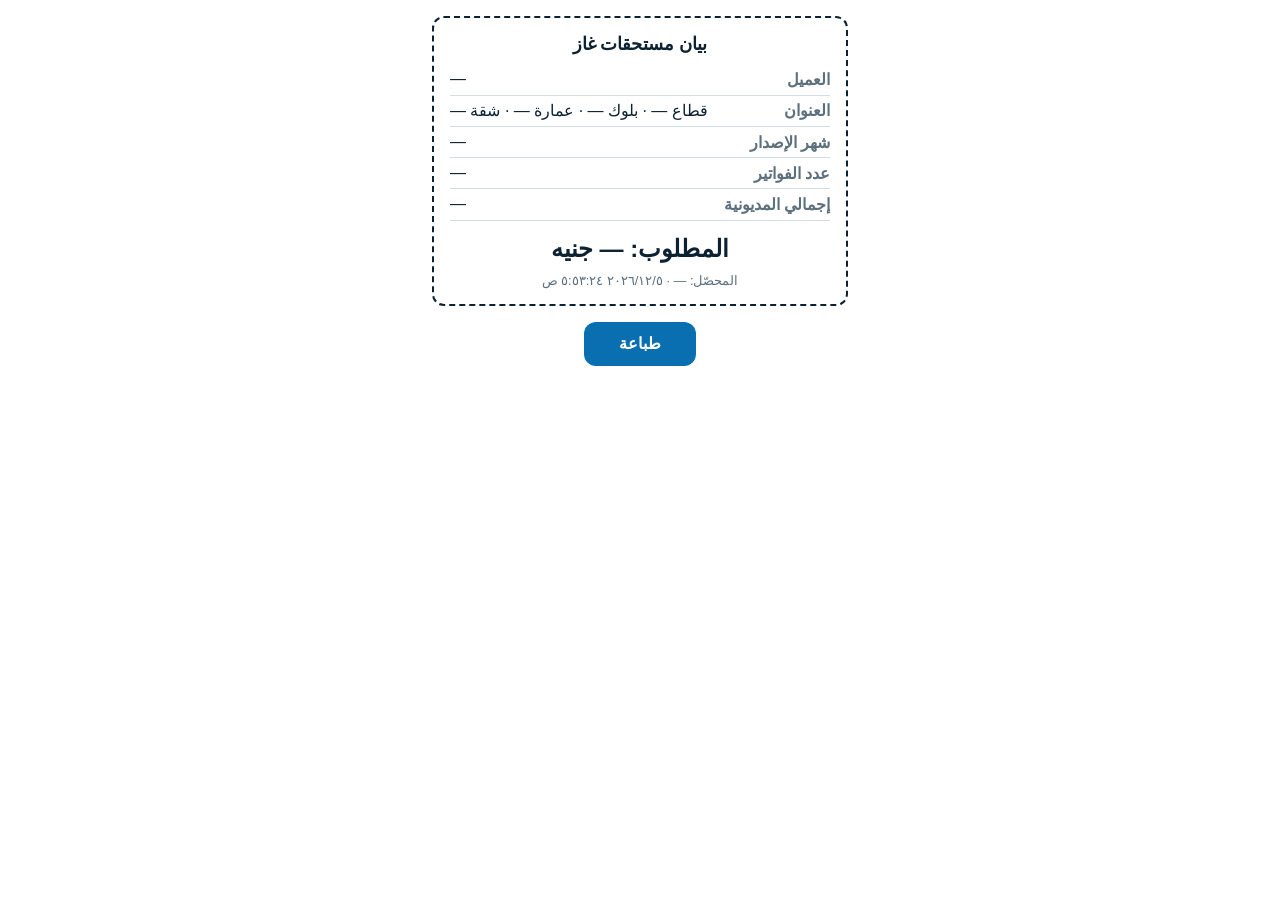
<file: pages/print.html>
<!DOCTYPE html><html lang="ar" dir="rtl"><head><meta charset="utf-8"><meta name="viewport" content="width=device-width,initial-scale=1"><title>بيان المستحقات</title>
<style>body{font-family:'Segoe UI',Tahoma,sans-serif;margin:0;padding:1rem;color:#0c2233;background:#fff}.r{max-width:380px;margin:auto;border:2px dashed #0c2233;border-radius:12px;padding:1rem}h1{font-size:1.1rem;text-align:center;margin:0 0 .6rem}.row{display:flex;justify-content:space-between;gap:1rem;padding:.35rem 0;border-bottom:1px solid #d3dde4}.row b{font-weight:600;color:#5b6f7d}.big{font-size:1.5rem;font-weight:800;text-align:center;margin:.9rem 0 .2rem}.foot{text-align:center;color:#5b6f7d;font-size:.8rem;margin-top:.6rem}button{display:block;margin:1rem auto;padding:.8rem 2.2rem;font:inherit;font-weight:700;background:#0a6fb0;color:#fff;border:0;border-radius:12px;cursor:pointer}@media print{button{display:none}body{padding:0}}</style></head><body>
<div class="r" id="r"></div><button onclick="print()">طباعة</button>
<script>
const p=new URLSearchParams(location.search),g=k=>p.get(k)||'—',box=document.getElementById('r');
const add=(l,v)=>{const d=document.createElement('div');d.className='row';const a=document.createElement('b'),b=document.createElement('span');a.textContent=l;b.textContent=v;d.append(a,b);box.append(d);};
const h=document.createElement('h1');h.textContent='بيان مستحقات غاز';box.append(h);
add('العميل',g('n'));add('العنوان',`قطاع ${g('s')} · بلوك ${g('b')} · عمارة ${g('d')} · شقة ${g('a')}`);add('شهر الإصدار',g('m'));add('عدد الفواتير',g('c'));add('إجمالي المديونية',g('v'));
if(+p.get('r'))add('رصيد مقدم',g('r'));
const big=document.createElement('div');big.className='big';big.textContent=`المطلوب: ${g('q')} جنيه`;box.append(big);
const f=document.createElement('div');f.className='foot';f.textContent=`المحصّل: ${g('u')} · ${new Date().toLocaleString('ar-EG')}`;box.append(f);
</script></body></html>
</file>
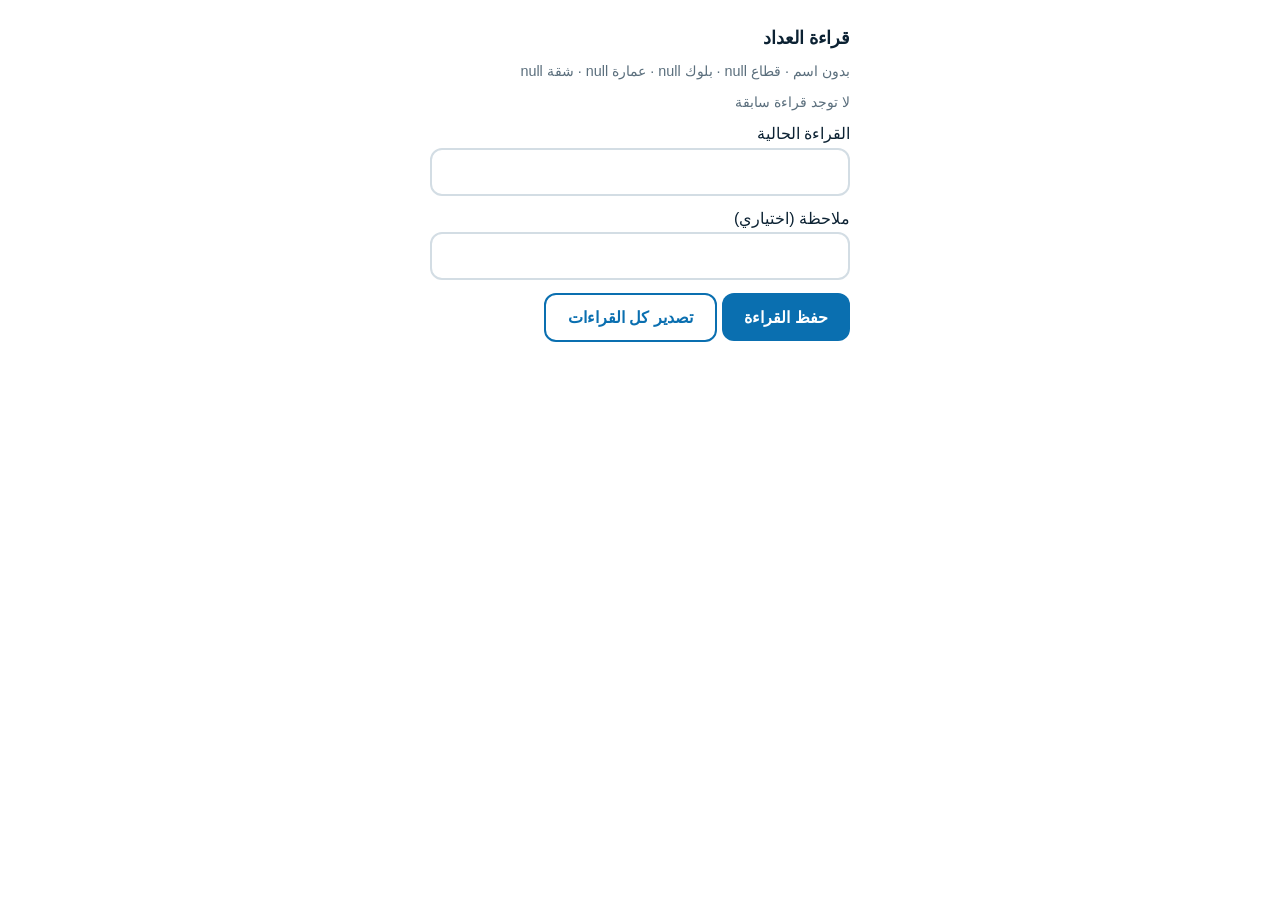
<file: pages/reading.html>
<!DOCTYPE html><html lang="ar" dir="rtl"><head><meta charset="utf-8"><meta name="viewport" content="width=device-width,initial-scale=1"><title>قراءة العداد</title>
<style>body{font-family:'Segoe UI',Tahoma,sans-serif;margin:0;padding:1rem;color:#0c2233;background:#fff}.c{max-width:420px;margin:auto}h1{font-size:1.1rem}.mu{color:#5b6f7d;font-size:.9rem}input{width:100%;box-sizing:border-box;font:inherit;padding:.8rem;border:2px solid #d3dde4;border-radius:12px;margin:.3rem 0 .8rem;min-height:48px}button{font:inherit;font-weight:700;padding:.8rem 1.4rem;border:0;border-radius:12px;background:#0a6fb0;color:#fff;cursor:pointer;min-height:48px}button.g{background:none;color:#0a6fb0;border:2px solid #0a6fb0}ul{padding:0;list-style:none}li{padding:.5rem 0;border-bottom:1px solid #d3dde4}</style></head><body><div class="c">
<h1 id="t">قراءة العداد</h1><p class="mu" id="w"></p><p class="mu" id="last"></p>
<label>القراءة الحالية<input id="v" inputmode="decimal" autocomplete="off"></label><label>ملاحظة (اختياري)<input id="n" autocomplete="off"></label>
<button id="s">حفظ القراءة</button> <button class="g" id="x">تصدير كل القراءات</button><ul id="l"></ul></div>
<script>
const p=new URLSearchParams(location.search),k=p.get('k')||'',KEY='collect-readings-v1',all=()=>{try{return JSON.parse(localStorage.getItem(KEY))||[]}catch{return[]}};
const num=s=>String(s).replace(/[٠-٩]/g,d=>'٠١٢٣٤٥٦٧٨٩'.indexOf(d));
document.getElementById('w').textContent=`${p.get('n')||'بدون اسم'} · قطاع ${p.get('s')} · بلوك ${p.get('b')} · عمارة ${p.get('d')} · شقة ${p.get('a')}`;
function draw(){const mine=all().filter(r=>r.k===k).reverse(),l=document.getElementById('l');l.innerHTML='';
 document.getElementById('last').textContent=mine[0]?`آخر قراءة: ${mine[0].v} (${mine[0].t.slice(0,10)})`:'لا توجد قراءة سابقة';
 mine.slice(0,10).forEach(r=>{const li=document.createElement('li');li.textContent=`${r.v} — ${r.t.slice(0,16).replace('T',' ')}${r.note?' — '+r.note:''}`;l.append(li);});}
document.getElementById('s').onclick=()=>{const v=num(document.getElementById('v').value).trim();if(!v||isNaN(+v))return alert('اكتب قراءة صحيحة');
 const a=all();a.push({k,name:p.get('n')||'',addr:`${p.get('s')}-${p.get('b')}-${p.get('d')}-${p.get('a')}`,v,note:document.getElementById('n').value,t:new Date().toISOString(),by:p.get('u')||''});
 localStorage.setItem(KEY,JSON.stringify(a));document.getElementById('v').value='';document.getElementById('n').value='';draw();};
document.getElementById('x').onclick=()=>{const q=s=>'"'+String(s).replace(/"/g,'""')+'"',rows=[['العميل','العنوان','القراءة','ملاحظة','الوقت','المحصل'],...all().map(r=>[r.name,r.addr,r.v,r.note,r.t,r.by])];
 const b=new Blob(['\uFEFF'+rows.map(r=>r.map(q).join(',')).join('\r\n')],{type:'text/csv'}),a=document.createElement('a');a.href=URL.createObjectURL(b);a.download='القراءات.csv';a.click();};
draw();
</script></body></html>
</file>
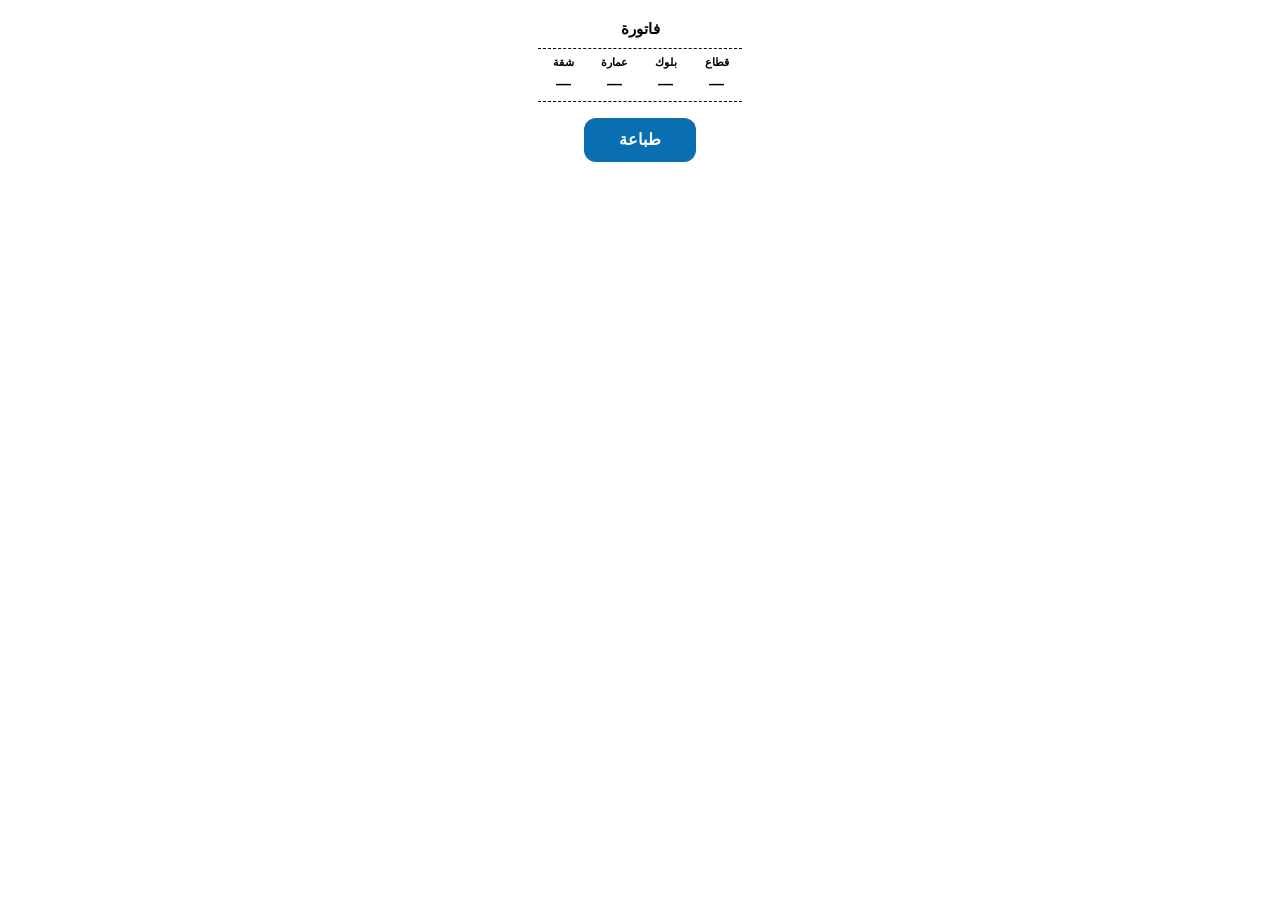
<file: pages/receipt.html>
<!DOCTYPE html><html lang="ar" dir="rtl"><head><meta charset="utf-8"><meta name="viewport" content="width=device-width,initial-scale=1"><title>فاتورة</title>
<style>
@page{size:58mm auto;margin:2mm}
body{font-family:'Segoe UI','Noto Sans Arabic',Tahoma,sans-serif;margin:0;padding:1rem;background:#fff;color:#000}
.r{width:54mm;max-width:100%;margin:auto;font-weight:700;font-size:12px;line-height:1.7}
.r h1{font-size:15px;text-align:center;margin:0 0 4px}
.ln{padding:3px 0;word-break:break-word}.ln span{font-weight:600}
.g{display:grid;grid-template-columns:repeat(4,1fr);text-align:center;border-top:1px dashed #000;border-bottom:1px dashed #000;margin:6px 0;padding:4px 0}
.g i{font-style:normal;font-weight:600;font-size:11px;display:block}.g b{font-size:15px;display:block}
.w{margin:6px 0;border-top:1px dashed #000;padding-top:6px}
.f{font-size:10px;font-weight:600;margin-top:6px;word-break:break-all}
button{display:block;margin:1rem auto;padding:.8rem 2.2rem;font:inherit;font-weight:700;background:#0a6fb0;color:#fff;border:0;border-radius:12px;cursor:pointer}
@media print{button{display:none}body{padding:0}}
</style></head><body>
<div class="r" id="r"></div><button onclick="print()">طباعة</button>
<script>
const p=new URLSearchParams(location.search),g=k=>p.get(k)||'',box=document.getElementById('r');
const U=['','واحد','اثنان','ثلاثة','أربعة','خمسة','ستة','سبعة','ثمانية','تسعة','عشرة','أحد عشر','اثنا عشر','ثلاثة عشر','أربعة عشر','خمسة عشر','ستة عشر','سبعة عشر','ثمانية عشر','تسعة عشر'],
T=['','','عشرون','ثلاثون','أربعون','خمسون','ستون','سبعون','ثمانون','تسعون'],
H=['','مائة','مائتان','ثلاثمائة','أربعمائة','خمسمائة','ستمائة','سبعمائة','ثمانمائة','تسعمائة'];
function t3(n){const h=Math.floor(n/100),r=n%100,a=[];if(h)a.push(H[h]);if(r){if(r<20)a.push(U[r]);else{const u=r%10;a.push(u?U[u]+' و'+T[Math.floor(r/10)]:T[Math.floor(r/10)]);}}return a.join(' و');}
function words(n){if(!n)return 'صفر';const m=Math.floor(n/1e6),th=Math.floor(n%1e6/1000),r=n%1000,a=[];
 if(m)a.push(m===1?'مليون':m===2?'مليونان':(m<=10?t3(m)+' ملايين':t3(m)+' مليون'));
 if(th)a.push(th===1?'ألف':th===2?'ألفان':(th<=10?t3(th)+' آلاف':t3(th)+' ألف'));
 if(r)a.push(t3(r));return a.join(' و');}
const el=(t,c,x)=>{const e=document.createElement(t);if(c)e.className=c;if(x!=null)e.textContent=x;return e;};
const line=(l,v)=>{if(!v)return;const d=el('div','ln');d.append(el('span','',l+' : '),document.createTextNode(v));box.append(d);};
box.append(el('h1','','فاتورة'));
const gd=el('div','g');[['قطاع',g('s')],['بلوك',g('b')],['عمارة',g('d')],['شقة',g('a')]].forEach(([l,v])=>{const c=el('div');c.append(el('i','',l),el('b','',v||'—'));gd.append(c);});box.append(gd);
line('اسم العميل',g('n'));line('عدد الفواتير',g('c'));
const due=+p.get('v')||0,paid=+p.get('p')||0,adv=+p.get('r')||0,fm=n=>n.toLocaleString('en-US');
line('قيمة الفواتير',due?fm(due):'');
if(adv>0){line('من الرصيد المقدم',fm(adv));line('المسدد نقداً',fm(paid));}
if(due){const w=el('div','w'),i=Math.floor(due),q=Math.round((due-i)*100);w.textContent='فقط '+words(i)+' ج.م'+(q?' و'+words(q)+' قرش':'')+' لا غير';box.append(w);}
line('شهر الإصدار',g('m'));
const t=new Date(g('t'));if(!isNaN(t))line('تاريخ التحصيل',t.toLocaleString('ar-EG'));
line('مسئول التحصيل',g('u'));
if(g('id'))box.append(el('div','f','رقم العملية: '+g('id')));
</script></body></html>
</file>
<file: css/base.css>
:root{--ink:#0c2233;--paper:#eef3f6;--card:#fff;--line:#d3dde4;--mute:#5b6f7d;--flame:#0a6fb0;--ember:#f2a516;--ok:#14805f;--bad:#c23b3b;--r:14px}
@media(prefers-color-scheme:dark){:root{--ink:#e7eff5;--paper:#0a1722;--card:#112636;--line:#223a4c;--mute:#8da4b4;--flame:#4fb0ee;--ember:#f5b53a;--ok:#3cc596;--bad:#ef7a7a}}
*{box-sizing:border-box;margin:0}
html{direction:rtl;font-size:15px}
body{font-family:'Segoe UI','Noto Sans Arabic',Tahoma,Arial,sans-serif;background:var(--paper);color:var(--ink);line-height:1.7;min-height:100vh;-webkit-tap-highlight-color:transparent}
:focus-visible{outline:3px solid var(--ember);outline-offset:2px}
@media(prefers-reduced-motion:reduce){*{transition:none!important;animation:none!important}}
</file>
<file: css/components.css>
button,input{font:inherit;color:inherit}
.btn{border:0;border-radius:12px;padding:.8rem 1.2rem;font-weight:700;background:var(--flame);color:#fff;cursor:pointer;min-height:48px;transition:transform .12s}
.btn:active{transform:scale(.97)}.btn:disabled{opacity:.55}
.btn.ghost{background:transparent;color:var(--flame);border:2px solid var(--flame)}
.field{display:grid;gap:.25rem}.field span{font-size:.85rem;color:var(--mute)}
.field input{border:2px solid var(--line);background:var(--paper);border-radius:12px;padding:.7rem .9rem;min-height:48px;width:100%}
.field input:focus{border-color:var(--flame)}
.card{background:var(--card);border:1px solid var(--line);border-radius:var(--r);padding:1.1rem}
.tests{list-style:none;padding:0;display:grid;gap:.5rem;margin-top:1rem}
.tests li{display:grid;grid-template-columns:1.6rem 1fr;gap:.1rem .5rem;padding:.6rem .8rem;border-radius:12px;background:var(--paper);border-inline-start:5px solid var(--line)}
.tests li small{grid-column:2;color:var(--mute)}
.tests li.ok{border-color:var(--ok)}.tests li.ok b{color:var(--ok)}
.tests li.bad{border-color:var(--bad)}.tests li.bad b{color:var(--bad)}
</file>
<file: css/collector.css>
.top{background:#0c2233;color:#e7eff5;padding:1.1rem 1rem 1.6rem;border-bottom:6px solid var(--ember)}
.top>div{max-width:640px;margin:auto;display:flex;align-items:center;gap:.8rem}
.top svg{width:42px;height:42px;flex:none}
.top h1{font-size:1.35rem;line-height:1.2}.top p{font-size:.85rem;color:#9db6c8}
.pill{margin-inline-start:auto;font-size:.8rem;padding:.2rem .7rem;border-radius:99px;background:#183a52;color:#bfe0f5}
.pill[data-on=false]{background:var(--ember);color:#0c2233}
main{max-width:640px;margin:-.9rem auto 2rem;padding:0 1rem;display:grid;gap:1rem}
.row{display:grid;grid-template-columns:1fr 1fr;gap:.75rem;margin:.8rem 0}
.actions{display:flex;gap:.6rem;flex-wrap:wrap}
h2{font-size:1.05rem;margin-bottom:.3rem}.mute{color:var(--mute);font-size:.9rem}
.ico{background:#183a52;color:#fff;border:0;border-radius:12px;width:44px;height:44px;font-size:1.4rem;cursor:pointer}
main{padding-bottom:9rem}.stack{display:grid;gap:.8rem;margin:.8rem 0}
.pick{display:grid;grid-template-columns:1fr 1fr;gap:.7rem}.pick select{width:100%;border:2px solid var(--line);background:var(--card);color:var(--ink);border-radius:12px;padding:.6rem;min-height:48px;font:inherit;font-weight:700}
.sum{margin:.7rem 0;color:var(--mute)}.sum b{color:var(--ink);font-size:1.15rem}
.blist{display:grid;gap:.6rem}.brow{display:grid;grid-template-columns:1.2fr 1fr 1fr auto;gap:.5rem;align-items:center;text-align:right;background:var(--card);border:1px solid var(--line);border-inline-start:6px solid var(--flame);border-radius:var(--r);padding:.9rem;min-height:56px;font:inherit;color:var(--ink);cursor:pointer}
.brow strong,.arow strong,.lrow strong,.bar b{font-variant-numeric:tabular-nums}.brow strong{color:var(--flame)}.brow span{color:var(--mute);font-size:.88rem}
.bh{display:flex;justify-content:space-between;align-items:center;gap:.5rem;margin-bottom:.6rem}.bh h2{margin:0;font-size:1rem}.chk{display:flex;gap:.4rem;align-items:center;font-weight:700;white-space:nowrap}
input[type=checkbox]{width:22px;height:22px;accent-color:var(--flame)}
.alist{display:grid;gap:.1rem}.arow,.lrow{display:grid;grid-template-columns:auto 2.2rem 1fr auto auto;gap:.6rem;align-items:center;padding:.65rem .3rem;border-bottom:1px solid var(--line);min-height:52px}
.lrow{grid-template-columns:2.2rem 1fr auto auto}.arow.on{background:color-mix(in srgb,var(--flame) 12%,transparent);border-radius:10px}
.an{background:var(--ember);color:#0c2233;font-weight:800;border-radius:8px;text-align:center;padding:.1rem 0}.nm small{display:block;color:var(--mute);font-size:.78rem}.ct{color:var(--mute)}
.bar{position:fixed;inset-inline:0;bottom:62px;background:var(--card);border-top:3px solid var(--ember);padding:.7rem 1rem;display:flex;gap:1rem;align-items:center;justify-content:center}
.bar div{display:grid}.bar small{color:var(--mute);font-size:.75rem}.bar b{font-size:1.2rem}.bar .btn{margin-inline-start:auto;min-width:110px;background:var(--ok)}
.tabs{position:fixed;inset-inline:0;bottom:0;display:grid;grid-template-columns:1fr 1fr;background:#0c2233;padding-bottom:env(safe-area-inset-bottom)}
.tabs button{background:none;border:0;color:#9db6c8;font:inherit;font-weight:700;padding:1rem;min-height:62px;border-top:4px solid transparent}.tabs button.on{color:#fff;border-top-color:var(--ember)}
.btn.sm{padding:.3rem .7rem;min-height:36px}.fin{color:var(--mute)}.empty{text-align:center;padding:2rem 1rem}
#toast{position:fixed;inset-inline:1rem;bottom:140px;background:#0c2233;color:#fff;border-radius:12px;padding:.8rem 1rem;text-align:center;opacity:0;pointer-events:none;transition:opacity .2s}#toast.show{opacity:1}

.tabs{grid-template-columns:repeat(4,1fr)}.tabs button{padding:.8rem .2rem;font-size:.85rem}
.tools{display:flex;gap:.5rem;flex-wrap:wrap;margin:.7rem 0}.lnk{background:none;border:0;color:var(--flame);font:inherit;font-weight:700;padding:.2rem .4rem;cursor:pointer;min-height:36px}
.arow{grid-template-columns:auto 2.2rem 1fr auto auto auto}.prow.open{border-inline-start-color:var(--ember);background:var(--paper)}.apts{margin:-.3rem 0 .4rem}
.tag{background:var(--ember);color:#0c2233;border-radius:6px;padding:0 .4rem;font-style:normal;font-size:.75rem}
details{border-bottom:1px solid var(--line);padding:.5rem 0}summary{cursor:pointer;font-weight:700;min-height:40px;display:flex;align-items:center}
.wrap{overflow-x:auto}table{border-collapse:collapse;width:100%;font-size:.85rem;font-variant-numeric:tabular-nums}th,td{border:1px solid var(--line);padding:.35rem .5rem;text-align:right}th{background:var(--paper)}

.tabs{grid-template-columns:repeat(5,1fr)}.tabs button{font-size:.74rem;padding:.8rem .1rem}
.srch{width:100%;border:2px solid var(--line);border-radius:12px;padding:.8rem;min-height:52px;font:inherit;background:var(--paper);color:var(--ink)}
.srow{grid-template-columns:1.3fr 1.4fr auto auto}
dialog{border:0;border-radius:16px;padding:1.2rem;max-width:90vw;background:var(--card);color:var(--ink);display:grid;gap:.6rem}dialog::backdrop{background:#000a}
dialog.viewer{width:96vw;height:90vh;grid-template-rows:1fr auto}dialog.viewer iframe{width:100%;height:100%;border:0;background:#fff}
.upd{background:var(--ember);color:#0c2233;padding:.6rem 1rem;display:flex;justify-content:space-between;align-items:center;font-weight:700}
.warn{border:2px solid var(--ember)}#slot-top,#slot-bottom{max-width:640px;margin:.5rem auto;padding:0 1rem;display:flex;gap:.5rem;flex-wrap:wrap}

.menu{position:fixed;top:70px;inset-inline-start:.8rem;z-index:30;background:var(--card);border:1px solid var(--line);border-radius:14px;box-shadow:0 8px 24px #0005;min-width:230px;padding:.4rem;display:grid}
.menu button{background:none;border:0;text-align:right;padding:.8rem;font:inherit;color:var(--ink);border-radius:10px;min-height:48px;cursor:pointer}.menu button:hover{background:var(--paper)}
.ar{border-bottom:1px solid var(--line);padding:.6rem .3rem;display:grid;gap:.4rem}.ar.on{background:color-mix(in srgb,var(--flame) 12%,transparent);border-radius:10px}
.l1{display:flex;align-items:center;gap:.6rem}.l1 .nm{flex:1}.l1 strong{font-size:1.05rem;font-variant-numeric:tabular-nums}
.l2{display:flex;justify-content:space-between;align-items:center;gap:.5rem;flex-wrap:wrap}.acts{display:flex;gap:.2rem;flex-wrap:wrap;align-items:center}.btn.ok{background:var(--ok)}

.ln{font-weight:700;font-size:1.03rem;line-height:1.5;width:100%}.l1 .ct{margin-inline-start:auto}.l1 .an{white-space:nowrap}.l2{justify-content:flex-start}
</file>
